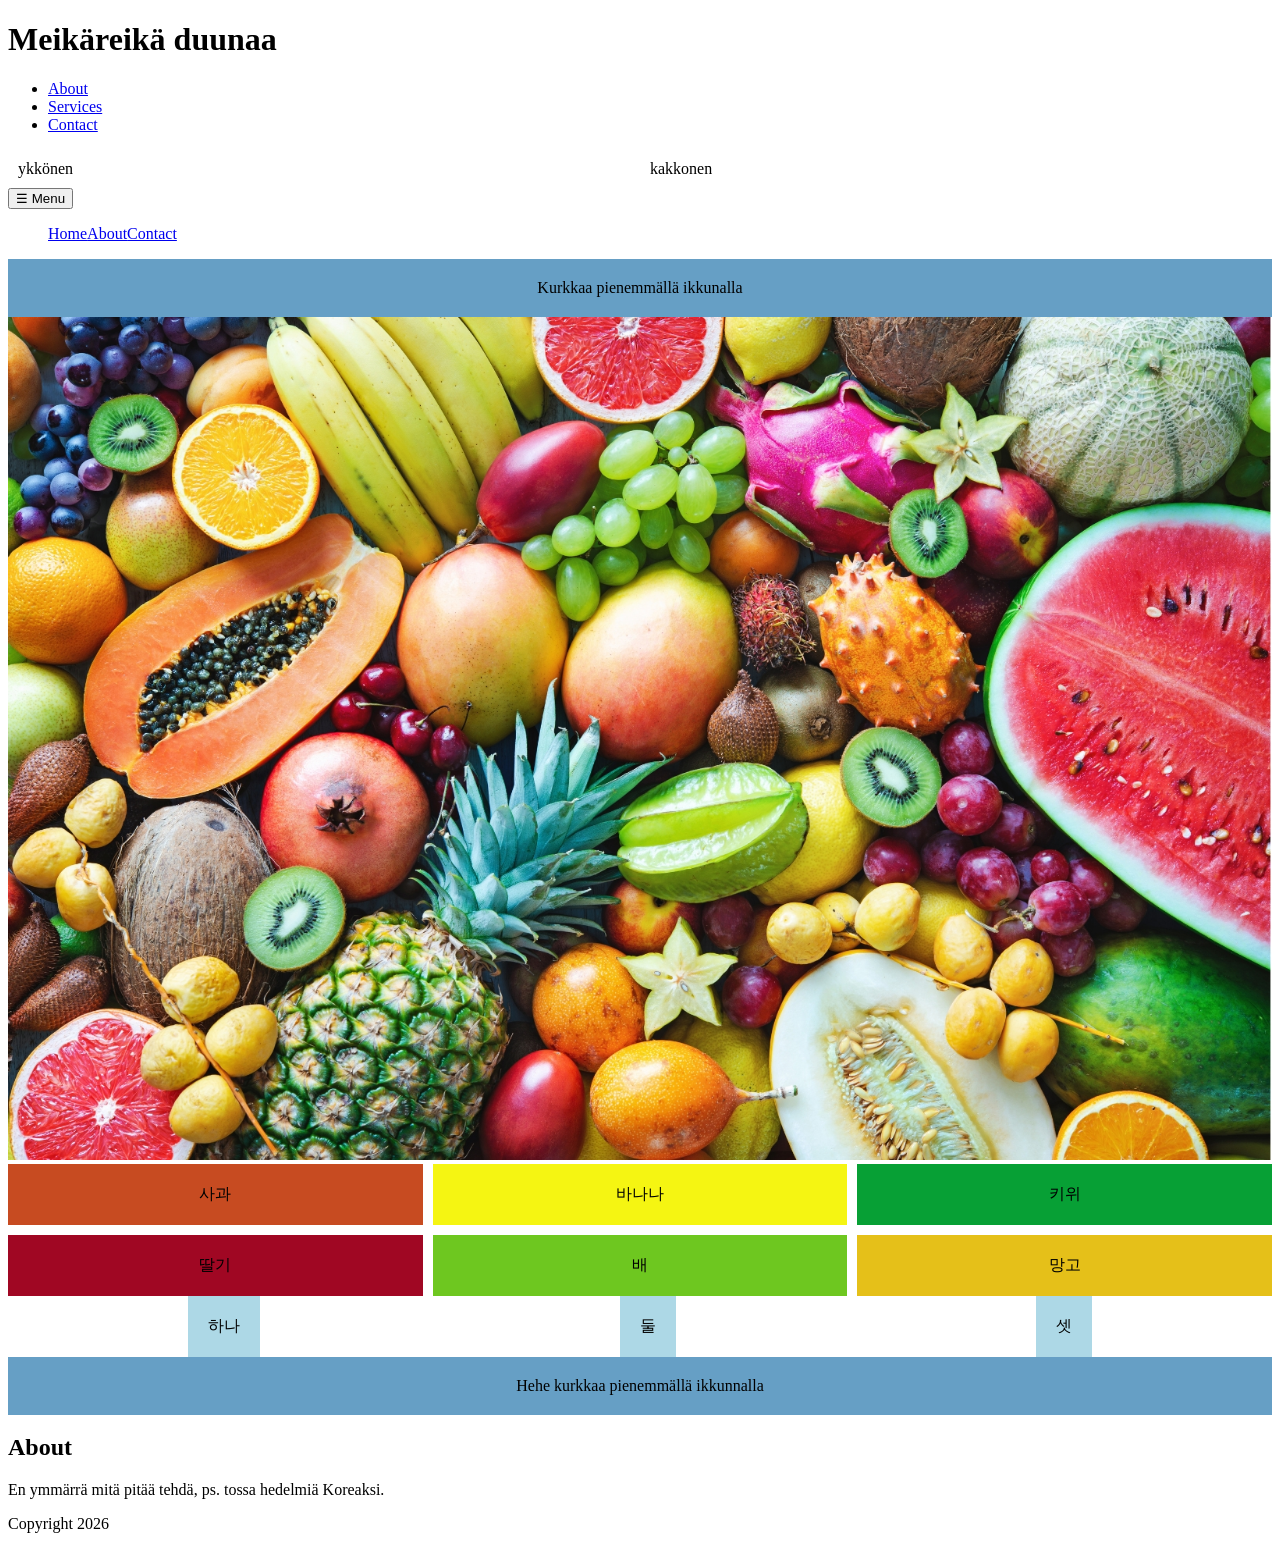
<file: WS04_Page_Layout/index.html>
<!doctype html>
<html lang="fi">
  <head>
    <meta charset="UTF-8" />
    <meta name="viewport" content="width=device-width, initial-scale=1.0" />
    <title>Testausta</title>
    <link rel="stylesheet" href="styles.css" />
  </head>
  <body>
    <header>
      <h1>Meikäreikä duunaa</h1>
      <nav>
        <ul>
          <li><a href="#about">About</a></li>
          <li><a href="#services">Services</a></li>
          <li><a href="#contact">Contact</a></li>
        </ul>
      </nav>
    </header>
    <div class="responsive-container">
      <div class="column">ykkönen</div>
      <div class="column">kakkonen</div>
    </div>
    <nav class="responsive-nav">
      <button class="menu-toggle">☰ Menu</button>
      <ul class="nav-list">
        <li><a href="#">Home</a></li>
        <li><a href="#">About</a></li>
        <li><a href="#">Contact</a></li>
      </ul>
    </nav>
    <div class="media-query-box">Kurkkaa pienemmällä ikkunalla</div>
    <img src="fruits.jpg" alt="Responsive Image" class="responsive-image" />
    <div class="grid-container">
      <div class="yksi">사과</div>
      <div class="kaksi">바나나</div>
      <div class="kolme">키위</div>
      <div class="neljä">딸기</div>
      <div class="viisi">배</div>
      <div class="kuusi">망고</div>
    </div>
    <div class="flex-container">
      <div class="box">하나</div>
      <div class="box">둘</div>
      <div class="box">셋</div>
    </div>
    <div class="responsive-box">Hehe kurkkaa pienemmällä ikkunnalla</div>
    <main>
      <section id="about">
        <h2>About</h2>
        <p>En ymmärrä mitä pitää tehdä, ps. tossa hedelmiä Koreaksi.</p>
      </section>
    </main>

    <footer>
      <p>Copyright 2026</p>
    </footer>
  </body>
</html>
</file>
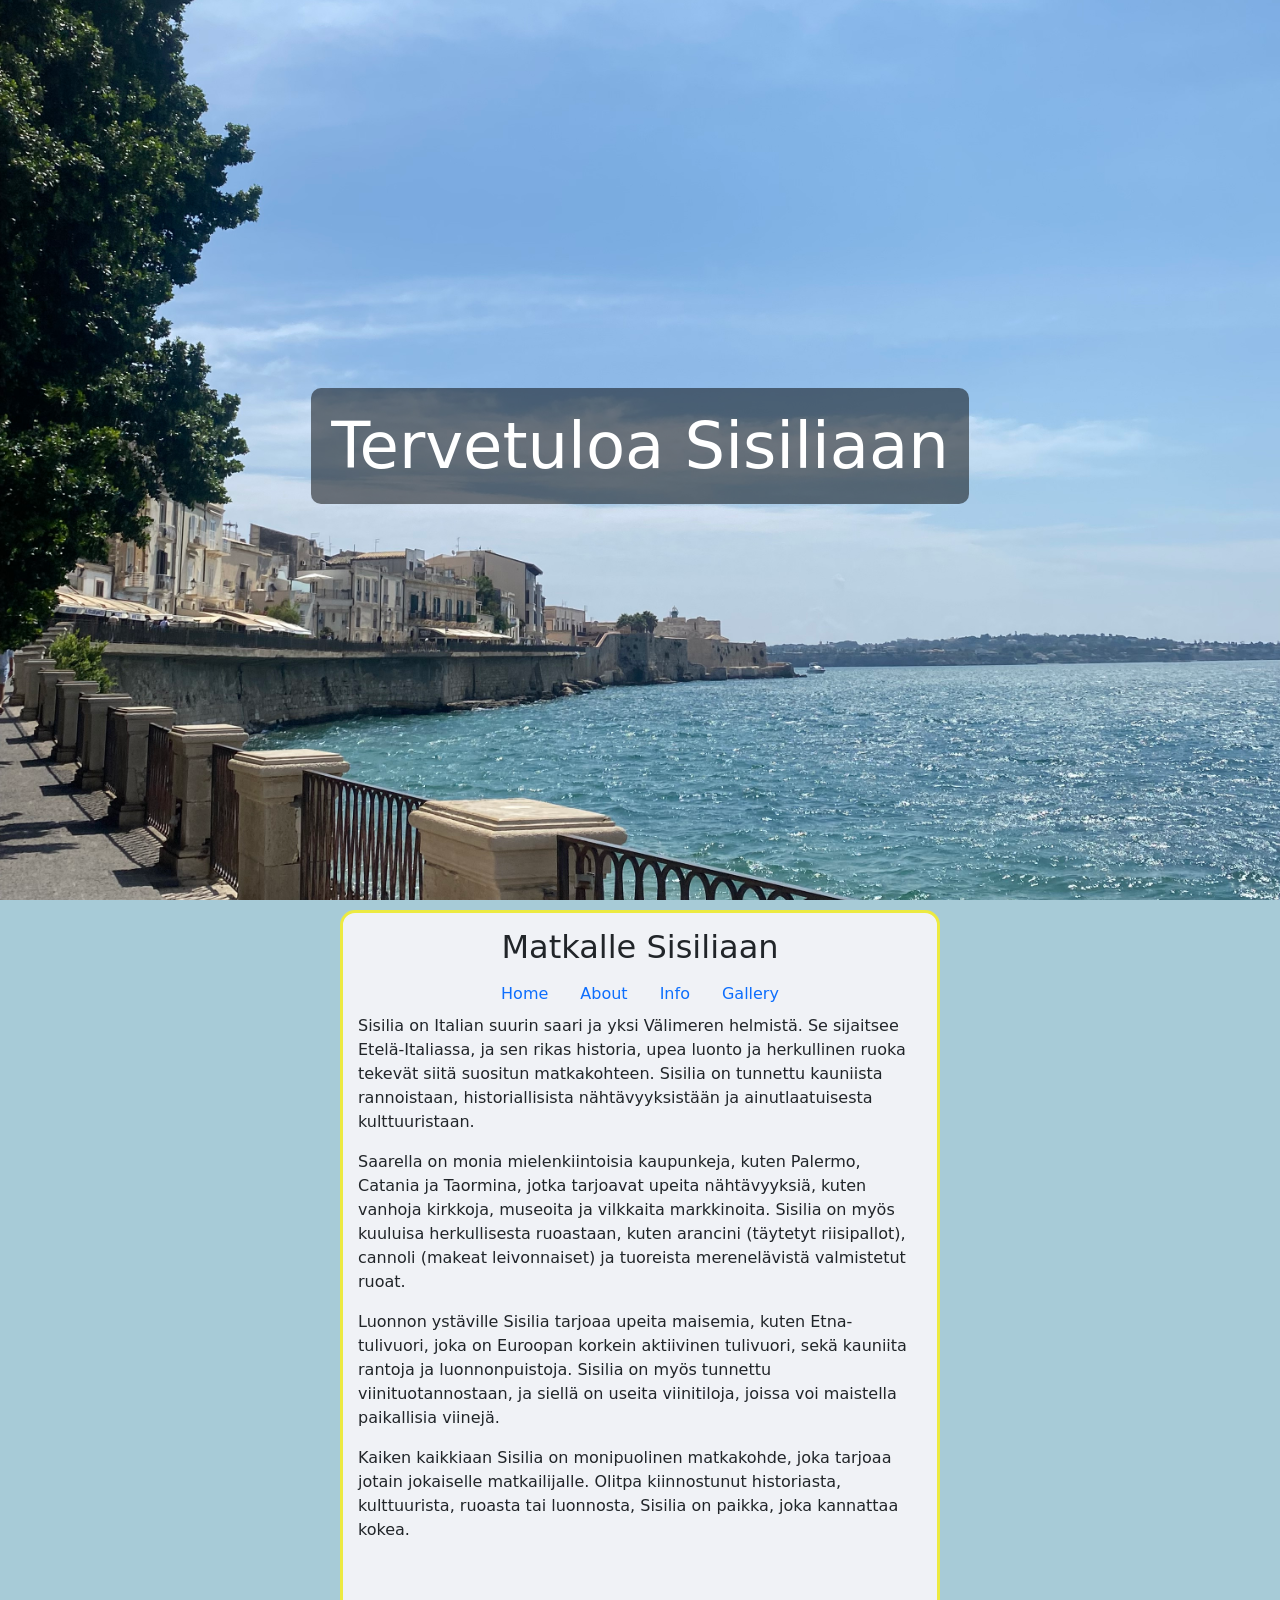
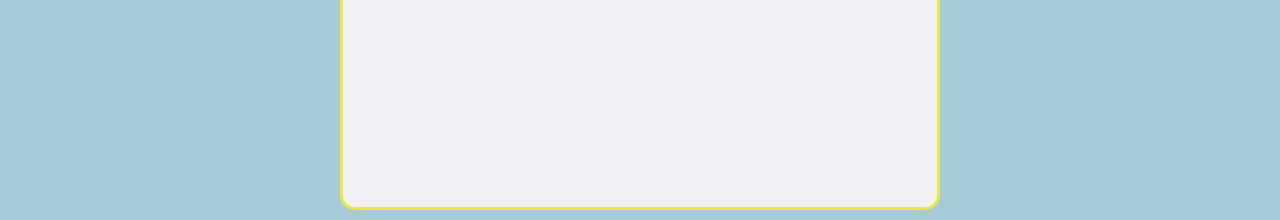
<file: WS07_Project/index.html>
<!doctype html>
<html lang="fi">
  <head>
    <meta charset="UTF-8" />
    <meta name="viewport" content="width=device-width, initial-scale=1.0" />
    <title>Sisilia - Välimeren Helmi</title>
    <link rel="stylesheet" href="styles.css" />
    <!-- Bootstrap CSS -->
    <link
      href="https://cdn.jsdelivr.net/npm/bootstrap@5.3.0/dist/css/bootstrap.min.css"
      rel="stylesheet"
    />
  </head>
  <body style="background-color: rgb(167, 203, 215)">
    <header>
      <h1>Tervetuloa Sisiliaan</h1>
    </header>
    <div class="wrapper">
      <h2 style="text-align: center">Matkalle Sisiliaan</h2>
       <ul class="nav justify-content-center">
  <li class="nav-item">
    <a class="nav-link active" aria-current="page" href="index.html">Home</a>
  </li>
  <li class="nav-item">
    <a class="nav-link" href="about.html">About</a>
  </li>
  <li class="nav-item">
    <a class="nav-link" href="info.html">Info</a>
  </li>
  <li class="nav-item">
    <a class="nav-link" href="gallery.html">Gallery</a>
  </li>
</ul>
      <p>
        Sisilia on Italian suurin saari ja yksi Välimeren helmistä. Se sijaitsee
        Etelä-Italiassa, ja sen rikas historia, upea luonto ja herkullinen ruoka
        tekevät siitä suositun matkakohteen. Sisilia on tunnettu kauniista
        rannoistaan, historiallisista nähtävyyksistään ja ainutlaatuisesta
        kulttuuristaan.
      </p>
      <p>
        Saarella on monia mielenkiintoisia kaupunkeja, kuten Palermo, Catania ja
        Taormina, jotka tarjoavat upeita nähtävyyksiä, kuten vanhoja kirkkoja,
        museoita ja vilkkaita markkinoita. Sisilia on myös kuuluisa
        herkullisesta ruoastaan, kuten arancini (täytetyt riisipallot), cannoli
        (makeat leivonnaiset) ja tuoreista merenelävistä valmistetut ruoat.
      </p>
      <p>
        Luonnon ystäville Sisilia tarjoaa upeita maisemia, kuten Etna-tulivuori,
        joka on Euroopan korkein aktiivinen tulivuori, sekä kauniita rantoja ja
        luonnonpuistoja. Sisilia on myös tunnettu viinituotannostaan, ja siellä
        on useita viinitiloja, joissa voi maistella paikallisia viinejä.
      </p>
      <p>
        Kaiken kaikkiaan Sisilia on monipuolinen matkakohde, joka tarjoaa jotain
        jokaiselle matkailijalle. Olitpa kiinnostunut historiasta, kulttuurista,
        ruoasta tai luonnosta, Sisilia on paikka, joka kannattaa kokea.
      </p>
    </div>
     <!-- Bootstrap JavaScript (place before closing </body> tag) -->
    <script src="https://cdn.jsdelivr.net/npm/bootstrap@5.3.0/dist/js/bootstrap.bundle.min.js"></script>
  </body>
</html>
</file>
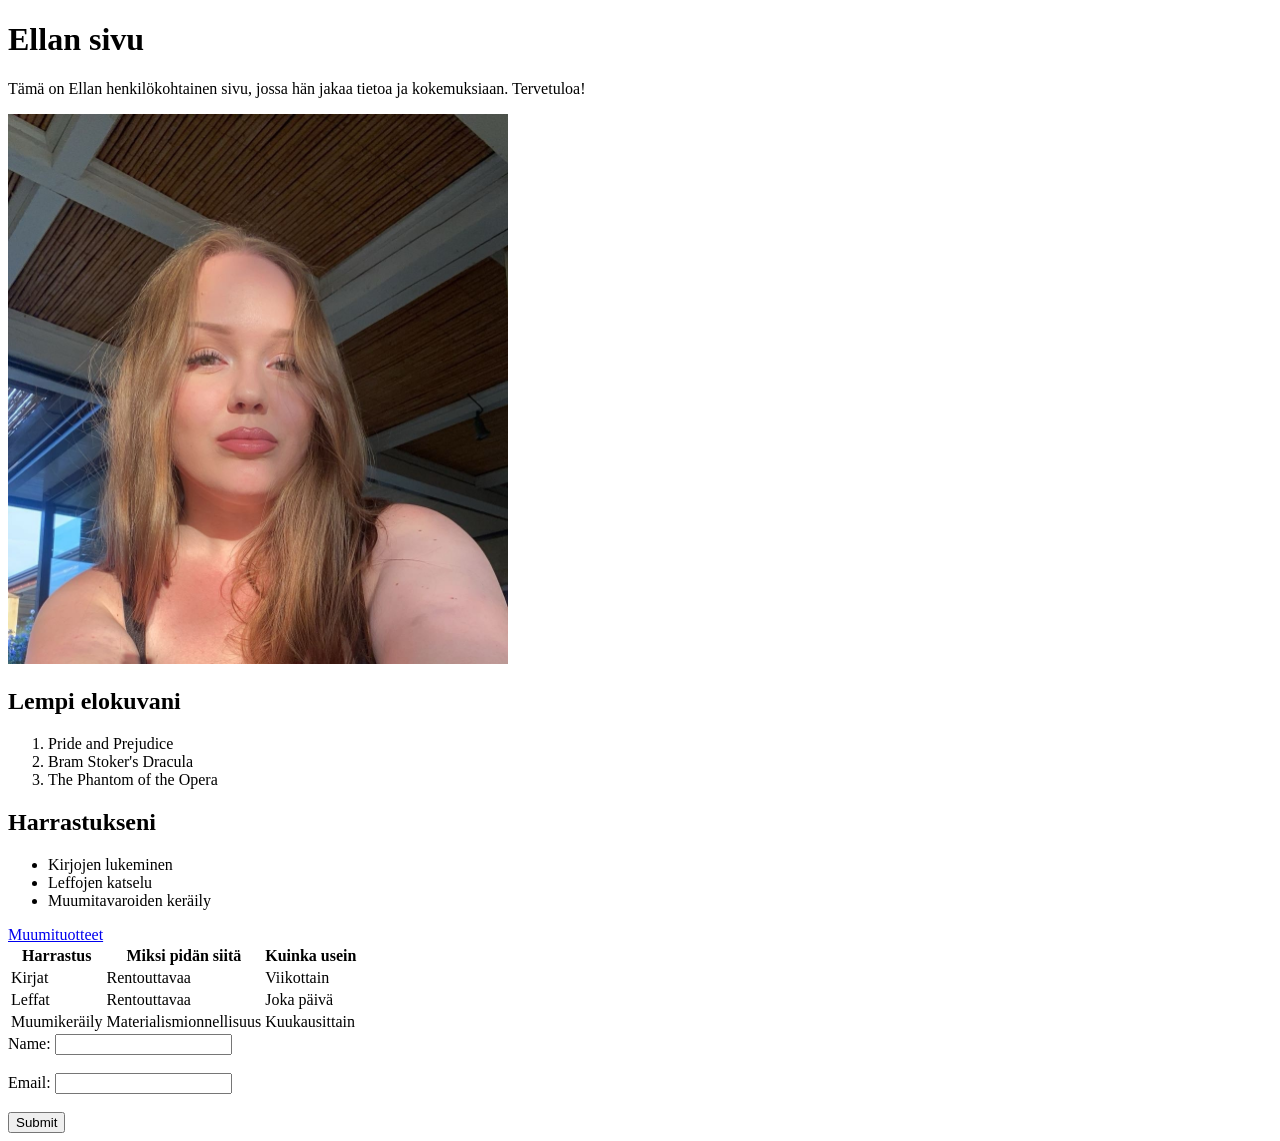
<file: WS01_HTML/tuntiharjoitus/index.html>
<!doctype html>
<html lang="fi">
  <head>
    <meta charset="UTF-8" />
    <meta name="viewport" content="width=device-width, initial-scale=1.0" />
    <title>Ellan sivu</title>
  </head>
  <body>
    <h1>Ellan sivu</h1>
    <p>
      Tämä on Ellan henkilökohtainen sivu, jossa hän jakaa tietoa ja
      kokemuksiaan. Tervetuloa!
    </p>
    <img
      src="../images/Ella.jpeg"
      alt="Kuva Ellasta"
      width="500"
      height="550"
    />
    <h2>Lempi elokuvani</h2>
    <ol>
      <li>Pride and Prejudice</li>
      <li>Bram Stoker's Dracula</li>
      <li>The Phantom of the Opera</li>
    </ol>

    <h2>Harrastukseni</h2>
    <ul>
      <li>Kirjojen lukeminen</li>
      <li>Leffojen katselu</li>
      <li>Muumitavaroiden keräily</li>
    </ul>
    <a
      href="https://www.finnishdesignshop.fi/fi-fi/vapaa-aika-kodinhoito/muumituotteet?srsltid=AfmBOor90okc4mOtCXF3bFLGcN_dKy6p7dIbU60QhV4JR1a9sJuudywW"
      target="_blank"
      >Muumituotteet</a
    >

    <table>
      <tr>
        <th>Harrastus</th>
        <th>Miksi pidän siitä</th>
        <th>Kuinka usein</th>
      </tr>
      <tr>
        <td>Kirjat</td>
        <td>Rentouttavaa</td>
        <td>Viikottain</td>
      </tr>
      <tr>
        <td>Leffat</td>
        <td>Rentouttavaa</td>
        <td>Joka päivä</td>
      </tr>
      <tr>
        <td>Muumikeräily</td>
        <td>Materialismionnellisuus</td>
        <td>Kuukausittain</td>
      </tr>
    </table>
    <form>
      <label for="name">Name:</label>
      <input type="text" id="name" name="name" /><br /><br />
      <label for="email">Email:</label>
      <input type="email" id="email" name="email" /><br /><br />
      <input type="submit" value="Submit" />
    </form>
  </body>
</html>
</file>
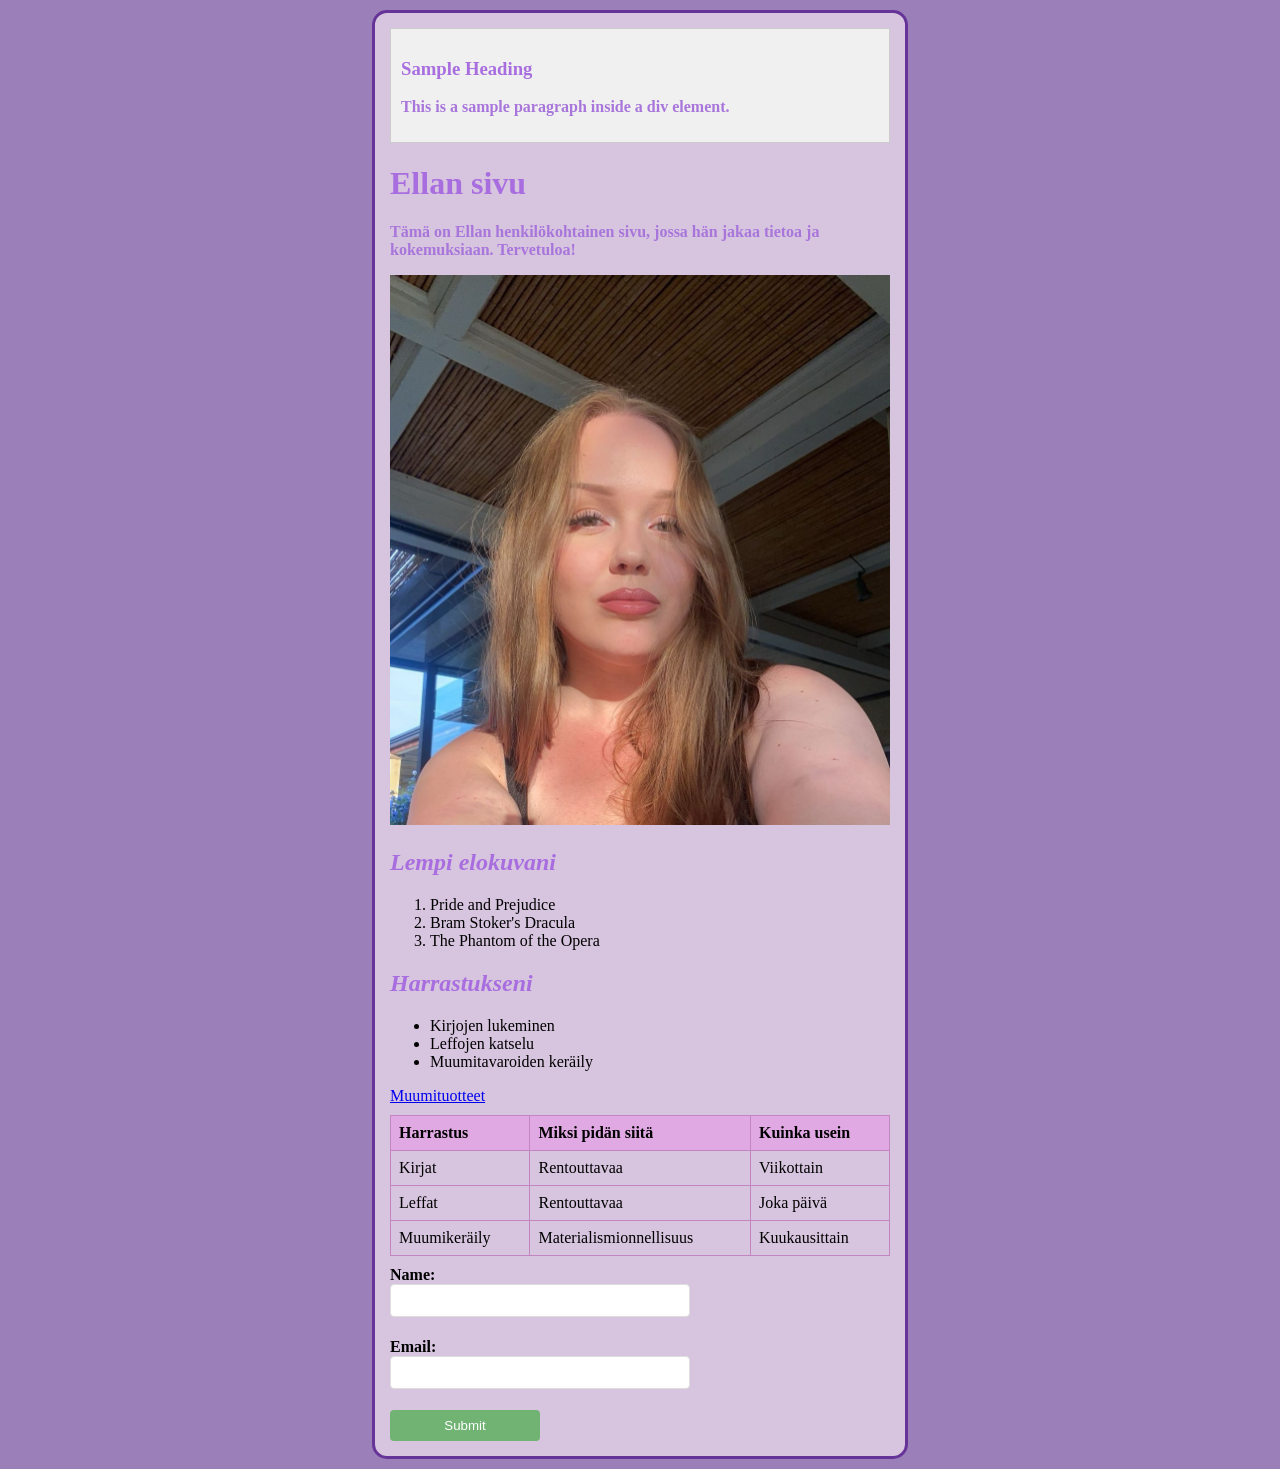
<file: WS02_CSS/tuntiharjoitus/index.html>
<!doctype html>
<html lang="fi">
  <head>
    <meta charset="UTF-8" />
    <meta name="viewport" content="width=device-width, initial-scale=1.0" />
    <title>Ellan sivu</title>
    <style>
      p {
        color: rgb(168, 110, 223);
      }
    </style>
    <link rel="stylesheet" href="styles.css" />
  </head>
  <body>
    <div class="wrapper">
      <div class="content-box">
        <h3>Sample Heading</h3>
        <p>This is a sample paragraph inside a div element.</p>
      </div>
      <h1 style="color: rgb(168, 110, 223)">Ellan sivu</h1>
      <p>
        Tämä on Ellan henkilökohtainen sivu, jossa hän jakaa tietoa ja
        kokemuksiaan. Tervetuloa!
      </p>
      <img
        src="../images/Ella.jpeg"
        alt="Kuva Ellasta"
        width="500"
        height="550"
      />
      <h2>Lempi elokuvani</h2>
      <ol>
        <li>Pride and Prejudice</li>
        <li>Bram Stoker's Dracula</li>
        <li>The Phantom of the Opera</li>
      </ol>

      <h2>Harrastukseni</h2>
      <ul>
        <li>Kirjojen lukeminen</li>
        <li>Leffojen katselu</li>
        <li>Muumitavaroiden keräily</li>
      </ul>
      <a
        href="https://www.finnishdesignshop.fi/fi-fi/vapaa-aika-kodinhoito/muumituotteet?srsltid=AfmBOor90okc4mOtCXF3bFLGcN_dKy6p7dIbU60QhV4JR1a9sJuudywW"
        target="_blank"
        >Muumituotteet</a
      >

      <table>
        <tr>
          <th>Harrastus</th>
          <th>Miksi pidän siitä</th>
          <th>Kuinka usein</th>
        </tr>
        <tr>
          <td>Kirjat</td>
          <td>Rentouttavaa</td>
          <td>Viikottain</td>
        </tr>
        <tr>
          <td>Leffat</td>
          <td>Rentouttavaa</td>
          <td>Joka päivä</td>
        </tr>
        <tr>
          <td>Muumikeräily</td>
          <td>Materialismionnellisuus</td>
          <td>Kuukausittain</td>
        </tr>
      </table>
      <form>
        <label for="name">Name:</label>
        <input type="text" id="name" name="name" /><br /><br />
        <label for="email">Email:</label>
        <input type="email" id="email" name="email" /><br /><br />
        <input type="submit" value="Submit" />
      </form>
    </div>
  </body>
</html>
</file>
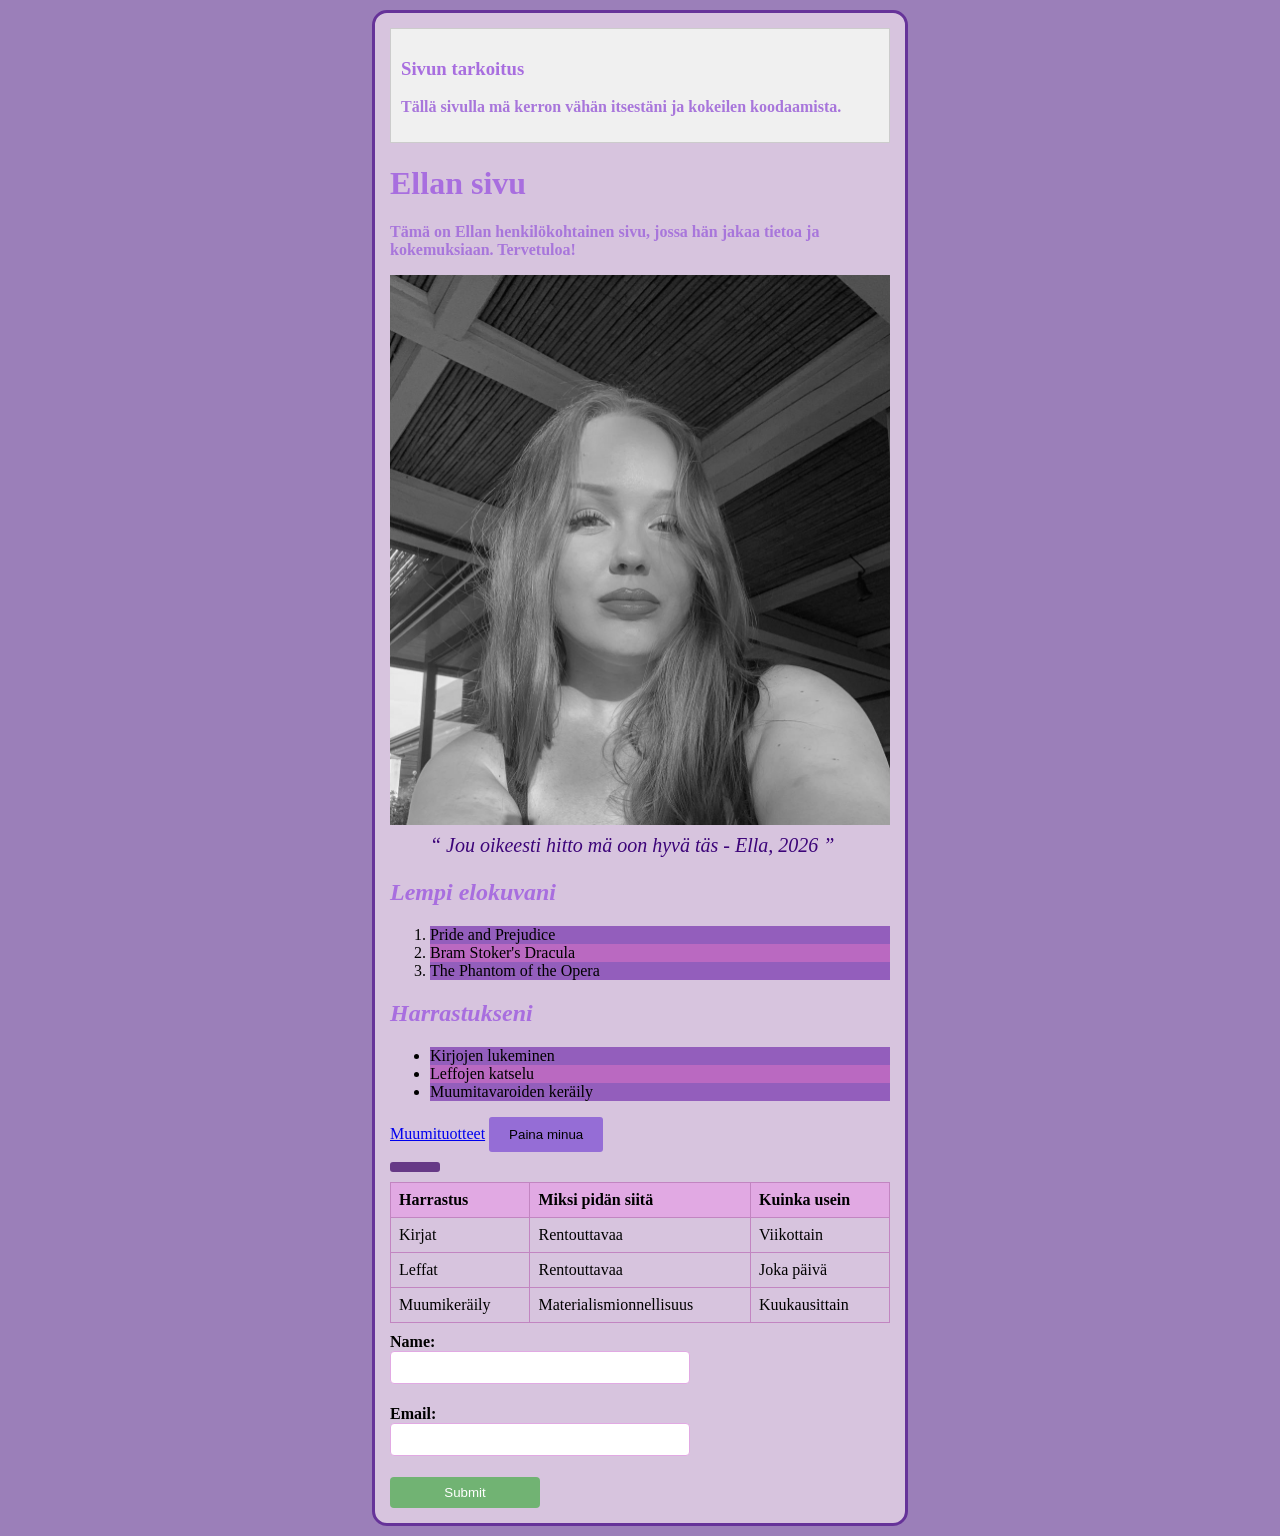
<file: WS03_CSS_Advanced/tuntiharjoitus/index.html>
<!doctype html>
<html lang="fi">
  <head>
    <meta charset="UTF-8" />
    <meta name="viewport" content="width=device-width, initial-scale=1.0" />
    <title>Ellan sivu</title>
    <style>
      p {
        color: rgb(168, 110, 223);
      }
    </style>
    <link rel="stylesheet" href="styles.css" />
  </head>
  <body>
    <div class="wrapper">
      <div class="content-box">
        <h3>Sivun tarkoitus</h3>
        <p>Tällä sivulla mä kerron vähän itsestäni ja kokeilen koodaamista.</p>
      </div>
      <h1 style="color: rgb(168, 110, 223)">Ellan sivu</h1>
      <p>
        Tämä on Ellan henkilökohtainen sivu, jossa hän jakaa tietoa ja
        kokemuksiaan. Tervetuloa!
      </p>
      <img
        class="filter-image"
        src="../images/Ella.jpeg"
        alt="Kuva Ellasta"
        width="500"
        height="550"
      />
      <blockquote class="quote">
      </blockquote>
      <h2>Lempi elokuvani</h2>
      <ol class="lista">
        <li>Pride and Prejudice</li>
        <li>Bram Stoker's Dracula</li>
        <li>The Phantom of the Opera</li>
      </ol>
      <h2>Harrastukseni</h2>
      <ul class="pseudo-list">
        <li>Kirjojen lukeminen</li>
        <li>Leffojen katselu</li>
        <li>Muumitavaroiden keräily</li>
      </ul>
      <a
        href="https://www.finnishdesignshop.fi/fi-fi/vapaa-aika-kodinhoito/muumituotteet?srsltid=AfmBOor90okc4mOtCXF3bFLGcN_dKy6p7dIbU60QhV4JR1a9sJuudywW"
        target="_blank"
        >Muumituotteet</a
      >
      <button class="transition-button">Paina minua</button>
      <div class="animation-box"></div>
      <table>
        <tr>
          <th>Harrastus</th>
          <th>Miksi pidän siitä</th>
          <th>Kuinka usein</th>
        </tr>
        <tr>
          <td>Kirjat</td>
          <td>Rentouttavaa</td>
          <td>Viikottain</td>
        </tr>
        <tr>
          <td>Leffat</td>
          <td>Rentouttavaa</td>
          <td>Joka päivä</td>
        </tr>
        <tr>
          <td>Muumikeräily</td>
          <td>Materialismionnellisuus</td>
          <td>Kuukausittain</td>
        </tr>
      </table>
      <form>
        <label for="name">Name:</label>
        <input type="text" id="name" name="name" /><br /><br />
        <label for="email">Email:</label>
        <input type="email" id="email" name="email" /><br /><br />
        <input type="submit" value="Submit" />
      </form>
    </div>
  </body>
</html>
</file>
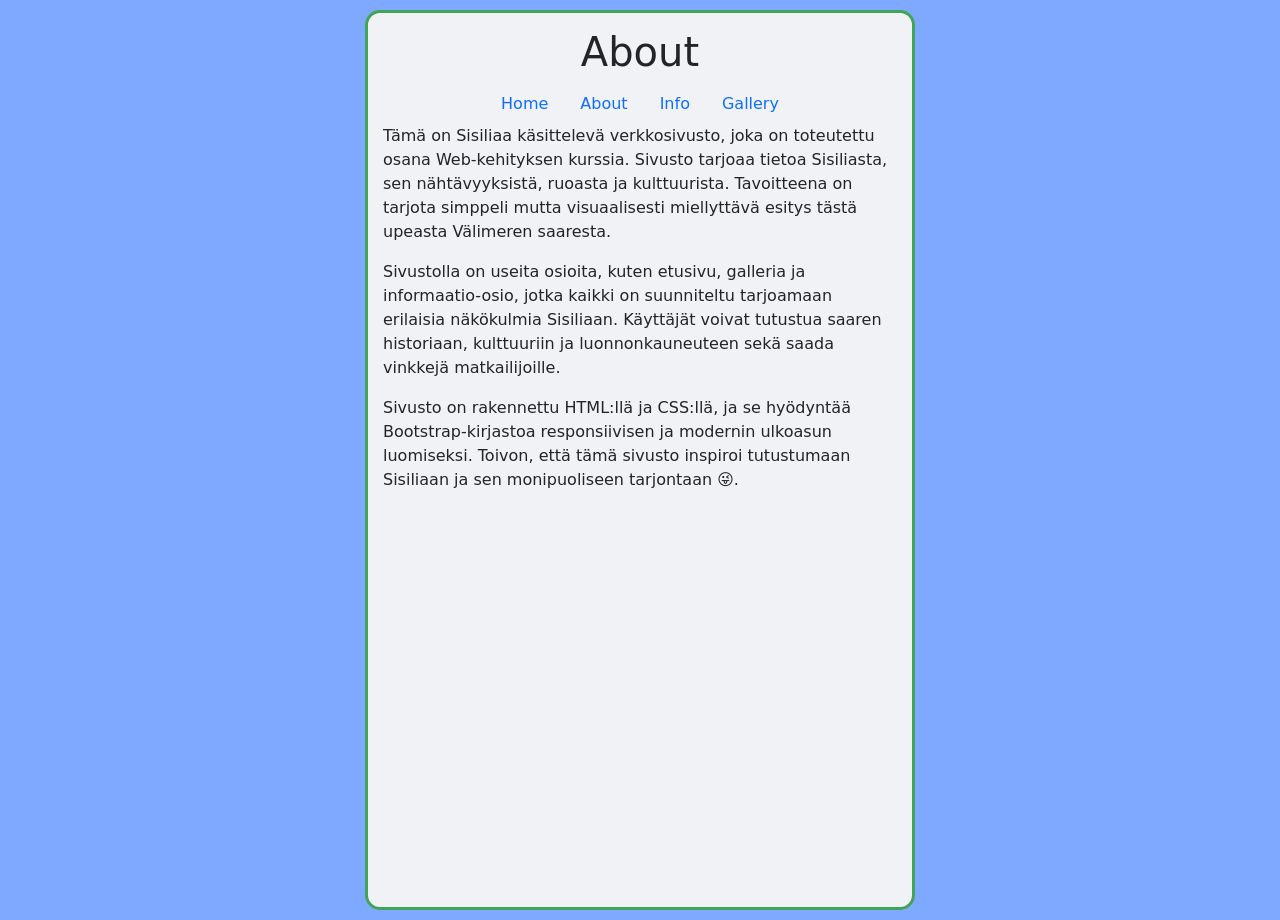
<file: WS07_Project/about.html>
<!doctype html>
<html lang="en">
  <head>
    <meta charset="UTF-8" />
    <meta name="viewport" content="width=device-width, initial-scale=1.0" />
    <title>About</title>
    <link rel="stylesheet" href="styles.css" />
    <!-- Bootstrap CSS -->
    <link
      href="https://cdn.jsdelivr.net/npm/bootstrap@5.3.0/dist/css/bootstrap.min.css"
      rel="stylesheet"
    />
  </head>
  <body style="background-color: rgb(127, 168, 255)">
    <div class="wrapper4">
      <h1 style="text-align: center">About</h1>
       <ul class="nav justify-content-center">
  <li class="nav-item">
    <a class="nav-link active" aria-current="page" href="index.html">Home</a>
  </li>
  <li class="nav-item">
    <a class="nav-link" href="about.html">About</a>
  </li>
  <li class="nav-item">
    <a class="nav-link" href="info.html">Info</a>
  </li>
  <li class="nav-item">
    <a class="nav-link" href="gallery.html">Gallery</a>
  </li>
</ul>
      <p>
        Tämä on Sisiliaa käsittelevä verkkosivusto, joka on toteutettu osana
        Web-kehityksen kurssia. Sivusto tarjoaa tietoa Sisiliasta, sen
        nähtävyyksistä, ruoasta ja kulttuurista. Tavoitteena on tarjota simppeli
        mutta visuaalisesti miellyttävä esitys tästä upeasta Välimeren saaresta.
      </p>
      <p>
        Sivustolla on useita osioita, kuten etusivu, galleria ja
        informaatio-osio, jotka kaikki on suunniteltu tarjoamaan erilaisia
        näkökulmia Sisiliaan. Käyttäjät voivat tutustua saaren historiaan,
        kulttuuriin ja luonnonkauneuteen sekä saada vinkkejä matkailijoille.
      </p>
      <p>
        Sivusto on rakennettu HTML:llä ja CSS:llä, ja se hyödyntää
        Bootstrap-kirjastoa responsiivisen ja modernin ulkoasun luomiseksi.
        Toivon, että tämä sivusto inspiroi tutustumaan Sisiliaan ja sen
        monipuoliseen tarjontaan &#128540;.
      </p>
      <iframe
        data-testid="embed-iframe"
        style="border-radius: 12px"
        src="https://open.spotify.com/embed/track/2S7RApTsKT0CtYojYq2cKz?utm_source=generator"
        width="100%"
        height="352"
        frameborder="0"
        allowfullscreen=""
        allow="
          autoplay;
          clipboard-write;
          encrypted-media;
          fullscreen;
          picture-in-picture;
        "
        loading="lazy"
      ></iframe>
    </div>
    <!-- Bootstrap JavaScript (place before closing </body> tag) -->
    <script src="https://cdn.jsdelivr.net/npm/bootstrap@5.3.0/dist/js/bootstrap.bundle.min.js"></script>
  </body>
</html>
</file>
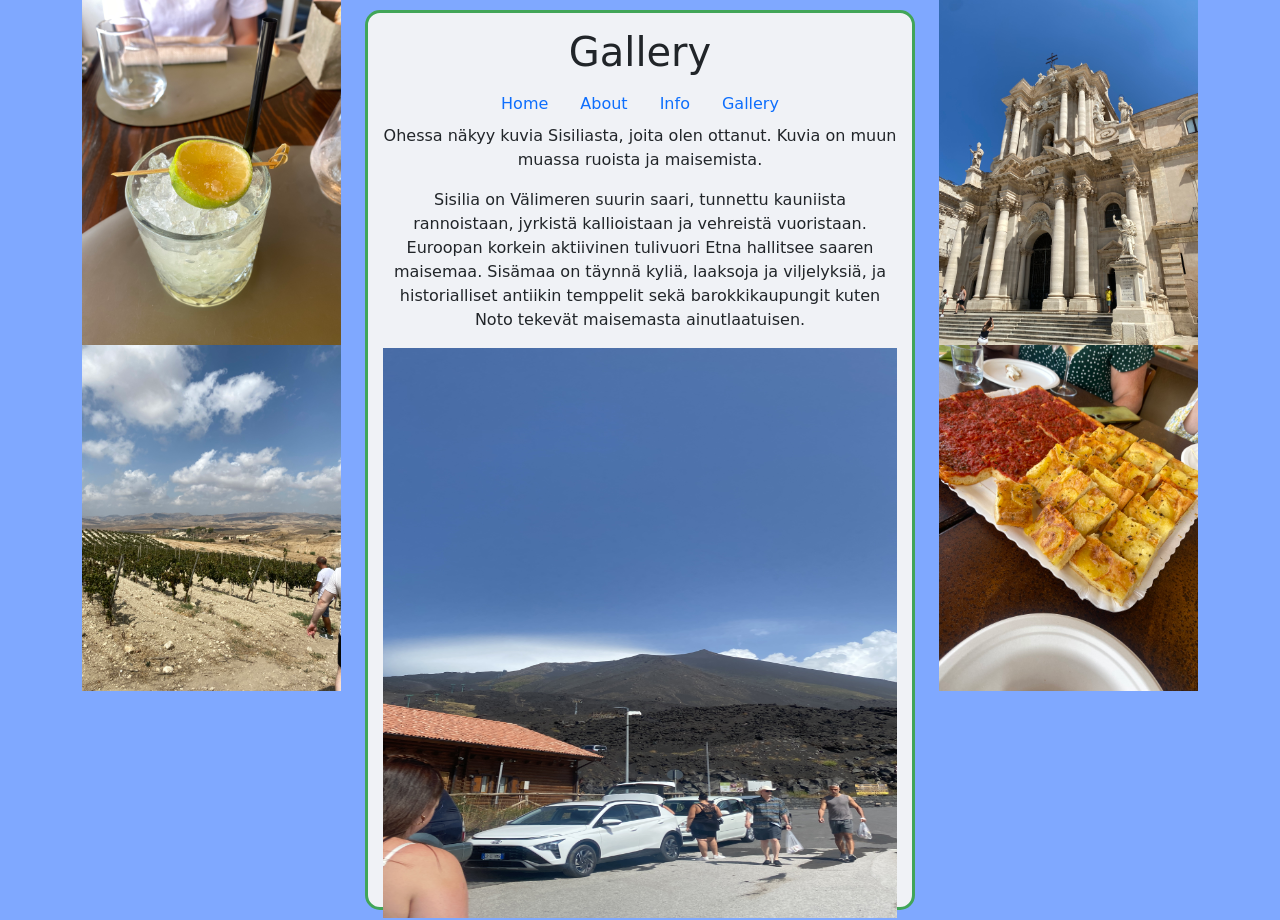
<file: WS07_Project/gallery.html>
<!doctype html>
<html lang="en">
  <head>
    <meta charset="UTF-8" />
    <meta name="viewport" content="width=device-width, initial-scale=1.0" />
    <title>Sisilian galleria</title>
    <link rel="stylesheet" href="styles.css" />
    <!-- Bootstrap CSS -->
    <link
      href="https://cdn.jsdelivr.net/npm/bootstrap@5.3.0/dist/css/bootstrap.min.css"
      rel="stylesheet"
    />
  </head>
  <body style="background-color: rgb(127, 168, 255)">
    <div class="container text-center">
      <div class="row">
        <div class="col">
          <img src="images/IMG_2809.jpeg" alt="juomakuva" width="100%" />
          <img src="images/IMG_2820.jpeg" alt="ruokakuva" width="100%" />
        </div>
        <div class="col">
          <div class="wrapper2">
            <h1 style="text-align: center">Gallery</h1>
             <ul class="nav justify-content-center">
  <li class="nav-item">
    <a class="nav-link active" aria-current="page" href="index.html">Home</a>
  </li>
  <li class="nav-item">
    <a class="nav-link" href="about.html">About</a>
  </li>
  <li class="nav-item">
    <a class="nav-link" href="info.html">Info</a>
  </li>
  <li class="nav-item">
    <a class="nav-link" href="gallery.html">Gallery</a>
  </li>
</ul>
            <p>
              Ohessa näkyy kuvia Sisiliasta, joita olen ottanut. Kuvia on muun
              muassa ruoista ja maisemista.
            </p>
            <p>
              Sisilia on Välimeren suurin saari, tunnettu kauniista rannoistaan,
              jyrkistä kallioistaan ja vehreistä vuoristaan. Euroopan korkein
              aktiivinen tulivuori Etna hallitsee saaren maisemaa. Sisämaa on
              täynnä kyliä, laaksoja ja viljelyksiä, ja historialliset antiikin
              temppelit sekä barokkikaupungit kuten Noto tekevät maisemasta
              ainutlaatuisen.
            </p>
            <img
              src="images/etna1.jpeg"
              alt="tulivuori"
              width="100%"
              height="570px"
            />
          </div>
        </div>
        <div class="col">
          <img src="images/IMG_2813.jpeg" alt="ruokakuva" width="100%" />
          <img src="images/IMG_2824.jpeg" alt="ruokakuva" width="100%" />
        </div>
      </div>
    </div>
    <!-- Bootstrap JavaScript (place before closing </body> tag) -->
    <script src="https://cdn.jsdelivr.net/npm/bootstrap@5.3.0/dist/js/bootstrap.bundle.min.js"></script>
  </body>
</html>
</file>
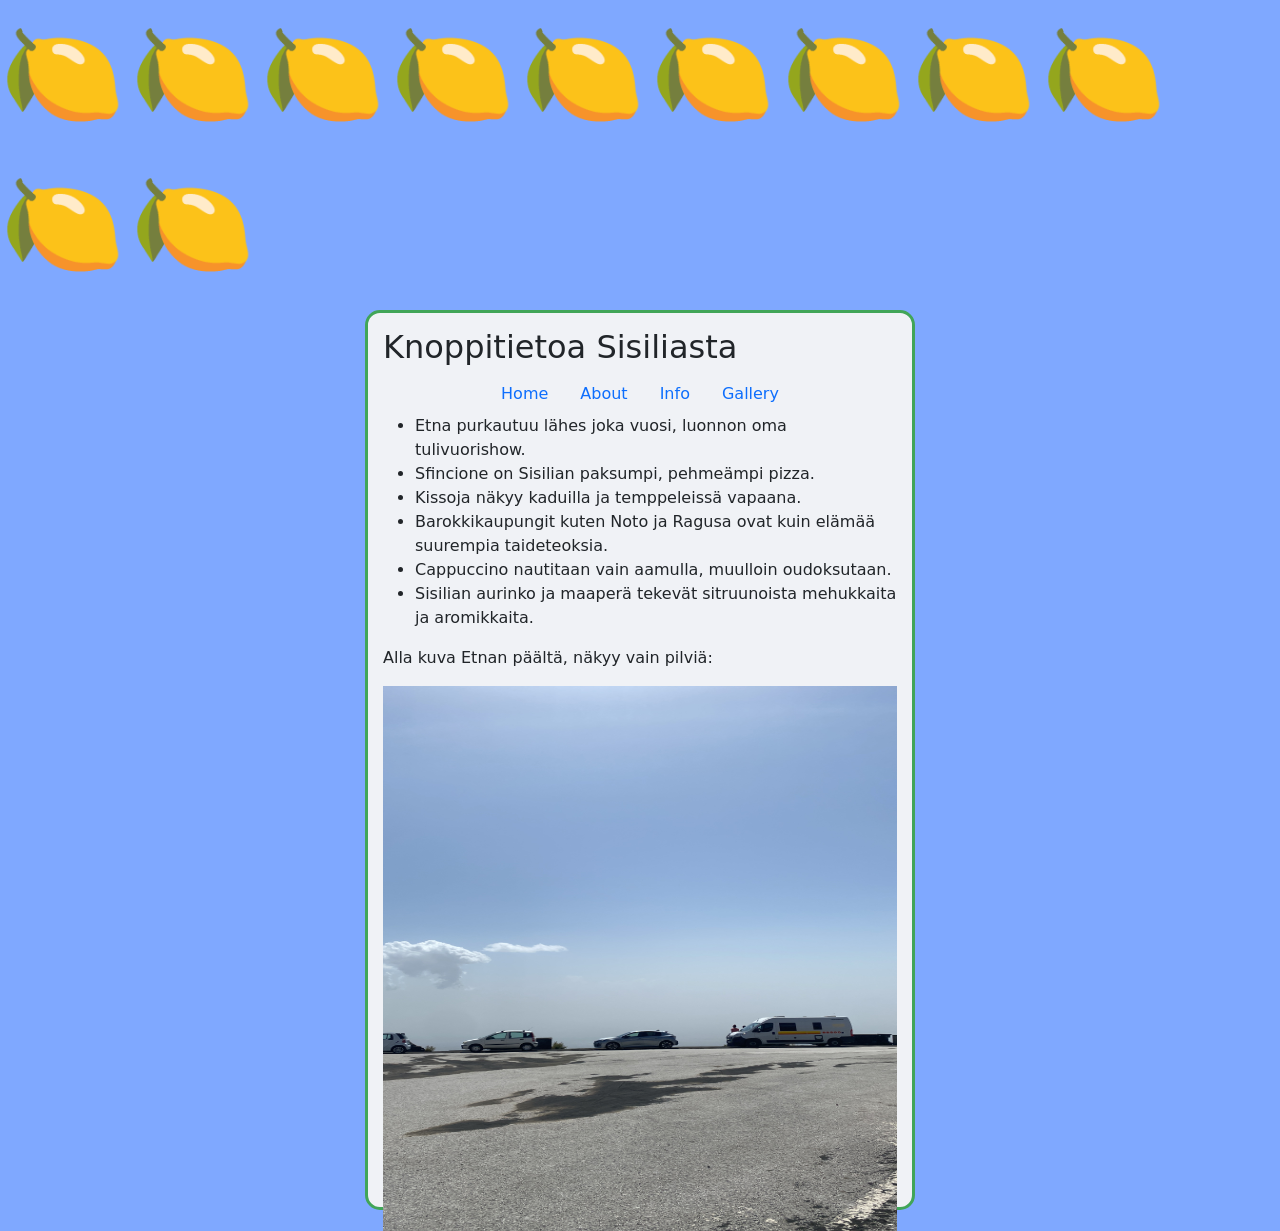
<file: WS07_Project/info.html>
<!DOCTYPE html>
<html lang="en">
<head>
    <meta charset="UTF-8">
    <meta name="viewport" content="width=device-width, initial-scale=1.0">
    <title>Infoa Sisiliasta</title>
    <link rel="stylesheet" href="styles.css">
    <!-- Bootstrap CSS -->
<link href="https://cdn.jsdelivr.net/npm/bootstrap@5.3.0/dist/css/bootstrap.min.css" rel="stylesheet">

</head>
<body style="background-color: rgb(127, 168, 255);">
    <div class="col">
    <span style="font-size:100px;">&#127819;</span>
    <span style="font-size:100px;">&#127819;</span>
    <span style="font-size:100px;">&#127819;</span>
    <span style="font-size:100px;">&#127819;</span>
    <span style="font-size:100px;">&#127819;</span>
    <span style="font-size:100px;">&#127819;</span>
    <span style="font-size:100px;">&#127819;</span>
    <span style="font-size:100px;">&#127819;</span>
    <span style="font-size:100px;">&#127819;</span>
    <span style="font-size:100px;">&#127819;</span>
    <span style="font-size:100px;">&#127819;</span>
    </div>
    <div class="wrapper3">
        <h2>Knoppitietoa Sisiliasta</h2>
         <ul class="nav justify-content-center">
  <li class="nav-item">
    <a class="nav-link active" aria-current="page" href="index.html">Home</a>
  </li>
  <li class="nav-item">
    <a class="nav-link" href="about.html">About</a>
  </li>
  <li class="nav-item">
    <a class="nav-link" href="info.html">Info</a>
  </li>
  <li class="nav-item">
    <a class="nav-link" href="gallery.html">Gallery</a>
  </li>
</ul>
    <ul>
        <li>Etna purkautuu lähes joka vuosi, luonnon oma tulivuorishow.</li>
        <li>Sfincione on Sisilian paksumpi, pehmeämpi pizza.</li>
        <li>Kissoja näkyy kaduilla ja temppeleissä vapaana.</li>
        <li>Barokkikaupungit kuten Noto ja Ragusa ovat kuin elämää suurempia taideteoksia.</li>
        <li>Cappuccino nautitaan vain aamulla, muulloin oudoksutaan.</li>
        <li>Sisilian aurinko ja maaperä tekevät sitruunoista mehukkaita ja aromikkaita.</li>
    </ul>
    <p>Alla kuva Etnan päältä, näkyy vain pilviä:</p>
    <img src="images/etna2.jpeg" alt="maisemat Etnan päältä" width="100%" height="545px" />
    </div>
    <!-- Bootstrap JavaScript (place before closing </body> tag) -->
<script src="https://cdn.jsdelivr.net/npm/bootstrap@5.3.0/dist/js/bootstrap.bundle.min.js"></script>
</body>
</html>
</file>
<file: WS04_Page_Layout/styles.css>
.grid-container {
  display: grid;
  grid-template-columns: repeat(3, 1fr);
  grid-gap: 10px;
  background-color: #fff;
}

.yksi {
  background-color: rgb(199, 75, 33);
  padding: 20px;
  text-align: center;
}
.kaksi {
  background-color: rgb(245, 245, 18);
  padding: 20px;
  text-align: center;
}
.kolme {
  background-color: rgb(7, 160, 53);
  padding: 20px;
  text-align: center;
}
.neljä {
  background-color: rgb(160, 7, 35);
  padding: 20px;
  text-align: center;
}
.viisi {
  background-color: rgb(110, 199, 32);
  padding: 20px;
  text-align: center;
}
.kuusi {
  background-color: rgb(229, 192, 25);
  padding: 20px;
  text-align: center;
}

.flex-container {
  display: flex;
  justify-content: space-around;
  align-items: center;
}

.box {
  background-color: lightblue;
  padding: 20px;
  text-align: center;
}
.responsive-box {
  padding: 20px;
  text-align: center;
}

@media (max-width: 600px) {
  .responsive-box {
    background-color: rgb(128, 145, 240);
  }
}

@media (min-width: 601px) {
  .responsive-box {
    background-color: rgb(102, 159, 197);
  }
}
.responsive-container {
  display: flex;
  flex-wrap: wrap;
}

.column {
  flex: 1;
  padding: 10px;
}

@media (max-width: 600px) {
  .column {
    flex: 100%;
  }
}
.responsive-image {
  max-width: 100%;
  height: auto;
}
.media-query-box {
  padding: 20px;
  text-align: center;
}

@media (max-width: 600px) {
  .media-query-box {
    background-color: rgb(128, 145, 240);
  }
}

@media (min-width: 601px) {
  .media-query-box {
    background-color: rgb(102, 159, 197);
  }
}
.responsive-nav .nav-list {
  display: flex;
  list-style: none;
}

@media (max-width: 600px) {
  .responsive-nav .nav-list {
    display: none;
  }

  .responsive-nav .menu-toggle {
    display: block;
  }
}
</file>
<file: WS07_Project/styles.css>
.wrapper {
  width: 600px;
  height: 900px;
  margin: auto;
  margin-bottom: 10px;
  margin-top: 10px;
  background-color: rgb(240, 242, 246);
  padding: 15px;
  border-style: solid;
  border-color: rgb(236, 234, 65);
  border-radius: 15px;
}
header h1 {
    color: white;
    background-color: rgba(0,0,0,0.5);
    padding: 20px;
    border-radius: 10px;
    font-size: 4rem;
}
header {
    background-image: url("images/IMG_2801.jpeg");
    background-size: cover;
    background-position: center;
    height: 100vh;
    display: flex;
    justify-content: center;
    align-items: center;
}
.wrapper2 {
    width: 550px;
    height: 900px;
    margin: auto;
    margin-bottom: 10px;
    margin-top: 10px;
    background-color: rgb(240, 242, 246);
    padding: 15px;
    border-style: solid;
    border-color: rgb(65, 165, 88);
    border-radius: 15px;
}
.wrapper3 {
    width: 550px;
    height: 900px;
    margin: auto;
    margin-bottom: 10px;
    margin-top: 10px;
    background-color: rgb(240, 242, 246);
    padding: 15px;
    border-style: solid;
    border-color: rgb(65, 165, 88);
    border-radius: 15px;
}
.wrapper4 {
    width: 550px;
    height: 900px;
    margin: auto;
    margin-bottom: 10px;
    margin-top: 10px;
    background-color: rgb(240, 242, 246);
    padding: 15px;
    border-style: solid;
    border-color: rgb(65, 165, 88);
    border-radius: 15px;
}
</file>
<file: WS02_CSS/tuntiharjoitus/styles.css>
h2 {
  color: rgb(168, 110, 223);
  font-style: italic;
}
p {
  color: rgb(168, 118, 219);
  font-weight: bold;
}
body {
  background-color: rgb(155, 127, 185);
}
h1 {
  font-size: 2em;
  font-family: garamond, serif;
}
.content-box {
  padding: 10px;
  margin: 0px;
  background-color: #f0f0f0;
  border: 1px solid #ccc;
}
table {
  width: 100%;
  border-collapse: collapse;
  margin-top: 10px;
  margin-bottom: 10px;
}

th,
td {
  border: 1px solid #c285c1;
  padding: 8px;
  text-align: left;
}

th {
  background-color: #e1a9e3;
}

form {
  display: flex;
  flex-direction: column;
  width: 300px;
}

label {
  font-weight: bold;
}

input[type="text"],
input[type="email"] {
  padding: 8px;
  border: 1px solid #ddd;
  border-radius: 4px;
  margin-bottom: -15px;
}
input[type="submit"] {
  background-color: #71b373;
  color: white;
  padding: 8px;
  border: none;
  border-radius: 4px;
  cursor: pointer;
  width: 150px;
}

input[type="submit"]:hover {
  background-color: #45a049;
}
h3 {
  color: rgb(168, 110, 223);
}
.wrapper {
  width: 500px;
  margin: auto;
  margin-bottom: 10px;
  margin-top: 10px;
  background-color: rgb(215, 196, 222);
  padding: 15px;
  border-style: solid;
  border-color: rebeccapurple;
  border-radius: 15px;
}
</file>
<file: WS03_CSS_Advanced/tuntiharjoitus/styles.css>
h2 {
  color: rgb(168, 110, 223);
  font-style: italic;
}
p {
  color: rgb(168, 118, 219);
  font-weight: bold;
}
body {
  background-color: rgb(155, 127, 185);
}
h1 {
  font-size: 2em;
  font-family: garamond, serif;
}
.content-box {
  padding: 10px;
  margin: 0px;
  background-color: #f0f0f0;
  border: 1px solid #ccc;
}
table {
  width: 100%;
  border-collapse: collapse;
  margin-top: 10px;
  margin-bottom: 10px;
}

th,
td {
  border: 1px solid #c285c1;
  padding: 8px;
  text-align: left;
}

th {
  background-color: #e1a9e3;
}

form {
  display: flex;
  flex-direction: column;
  width: 300px;
  border-color: #e1a9e3;
  border-radius: 3px;
}

label {
  font-weight: bold;
}

input[type="text"],
input[type="email"] {
  padding: 8px;
  border: 1px solid #ddd;
  border-radius: 4px;
  margin-bottom: -15px;
  border-color: #e1a9e3;
  cursor: pointer;
}
input[type="submit"] {
  background-color: #71b373;
  color: white;
  padding: 8px;
  border: none;
  border-radius: 4px;
  cursor: pointer;
  width: 150px;
}

input[type="submit"]:hover {
  background-color: #45a049;
}
h3 {
  color: rgb(168, 110, 223);
}
.wrapper {
  width: 500px;
  margin: auto;
  margin-bottom: 10px;
  margin-top: 10px;
  background-color: rgb(215, 196, 222);
  padding: 15px;
  border-style: solid;
  border-color: rebeccapurple;
  border-radius: 15px;
}
.transition-button {
  background-color: rgb(149, 109, 214);
  padding: 10px 20px;
  border: none;
  cursor: pointer;
  transition: background-color 0.3s ease;
  border-radius: 3px;
}

.transition-button:hover {
  background-color: rgb(123, 54, 234);
}
.animation-box {
  width: 50px;
  height: 10px;
  background-color: rgb(102, 57, 134);
  position: relative;
  animation: move 2s infinite alternate;
  border-radius: 3px;
  margin-top: 10px;
}

@keyframes move {
  from {
    left: 0;
  }
  to {
    left: 100px;
  }
}
.pseudo-list li:nth-child(odd) {
  background-color: rgb(147, 94, 188);
}

.pseudo-list li:nth-child(even) {
  background-color: rgb(186, 105, 193);
}

.lista li:nth-child(odd) {
  background-color: rgb(147, 94, 188);
}

.lista li:nth-child(even) {
  background-color: rgb(186, 105, 193);
}
.filter-image {
  filter: grayscale(100%);
  transition: filter 0.3s ease;
}

.filter-image:hover {
  filter: grayscale(0%);
}
.quote {
        position: relative;
        padding-left: 30px;
        font-style: italic;
        margin-top: 5px;
        margin-bottom: 50px;
      }
      
      .quote::before {
        content: '“ Jou oikeesti hitto mä oon hyvä täs - Ella, 2026 ”';
        font-size: 20px;
        position: absolute;
        left: 0;
        top: 0;
        color: rgb(60, 4, 121);
      }
</file>
